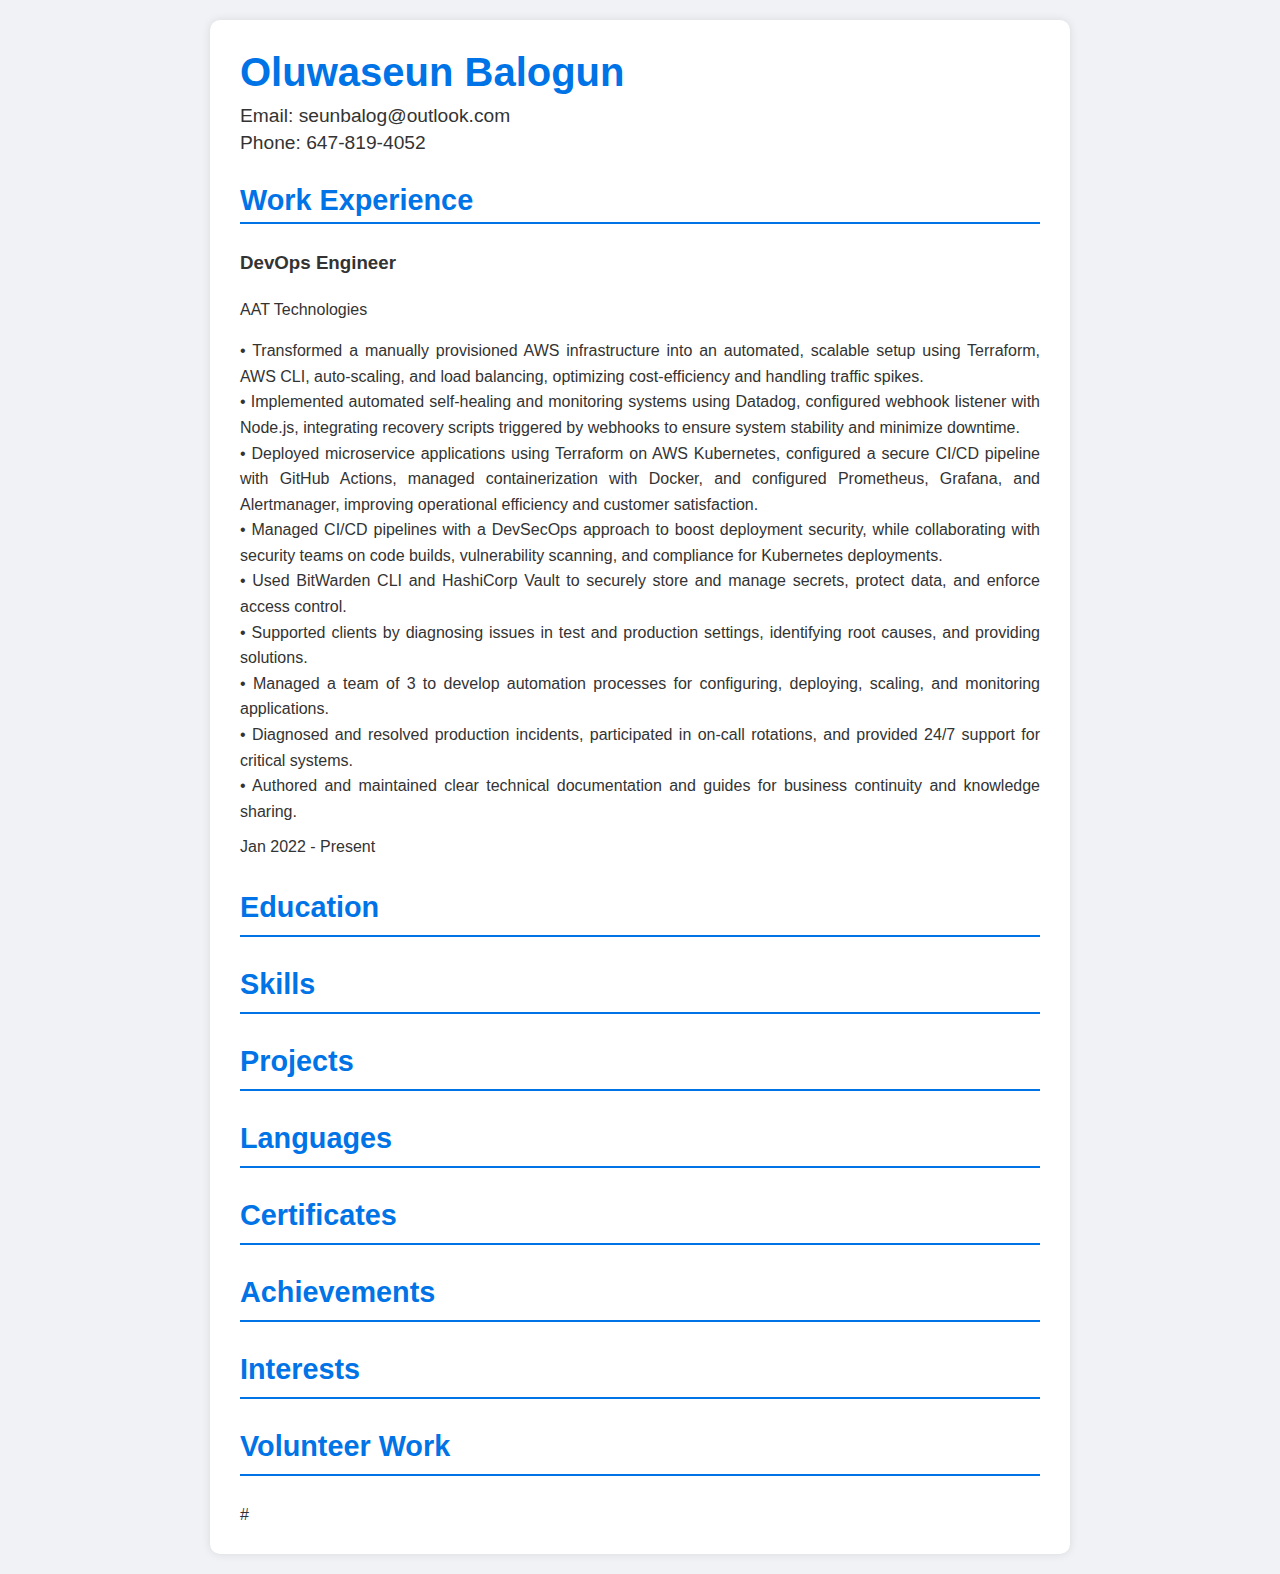
<file: second_draft_resume.html>
<!DOCTYPE html>
<html lang="en">
<head>
  <meta charset="UTF-8">
  <meta name="viewport" content="width=device-width, initial-scale=1.0">
  <title>Oluwaseun's Resume</title>
  <style>
    body {
      font-family: 'Helvetica Neue', Arial, sans-serif;
      margin: 0;
      padding: 20px;
      background-color: #f0f2f5;
      color: #333;
    }
    .container {
      max-width: 800px;
      margin: auto;
      background: #fff;
      padding: 30px;
      border-radius: 10px;
      box-shadow: 0 0 10px rgba(0, 0, 0, 0.1);
    }
    .header {
      /* text-align: center; */
      margin-bottom: 30px;
    }
    .header h1 {
      margin: 0;
      font-size: 2.5em;
      color: #0073e6;
    }
    .header p {
      font-size: 1.2em;
      margin: 5px 0;
      text-align: left; /* Align text to the left */
    }
    .profile-links {
      margin-top: 10px;
    }
    .profile-links a {
      display: block; /* Ensures each link is on a new line */
      margin-bottom: 5px; /* Adds space between links */
      text-decoration: none;
      color: #0073e6;
    }
    .profile-links a:hover {
      text-decoration: underline;
    }
    .profile-links img {
      width: 20px;
      height: 20px;
      margin-right: 5px;
      /* vertical-align: middle; */
    }
    .section {
      margin-bottom: 30px;
    }
    .section h2 {
      border-bottom: 2px solid #0073e6;
      padding-bottom: 5px;
      color: #0073e6;
      font-size: 1.8em;
    }
    .section p, .section ul, .section div {
      margin-bottom: 10px;
      line-height: 1.6;
    }
    .skills, .languages, .interests, .projects, .certificates {
      display: flex;
      flex-wrap: wrap;
    }
    .skills li, .languages li, .interests li, .projects li, .certificates li {
      flex: 1 1 45%;
      margin-bottom: 10px;
    }
    /* Added new style for email and phone alignment */
    /* .contact-info {
      text-align: left;
    }
    .email {
      text-align: right;
    } */
  </style>
</head>
<body>
  <div class="container">
    <div class="header">
      <h1 id="name">Oluwaseun Balogun</h1>
      <b><p id="label"> </p> </b>
      <p id="location"></p>
      <div class="profile-links" id="profiles"></div>
      <!-- Adjusted structure for contact info -->
      <div class="contact-info">
        <p style="text-align: left;" class="email header">Email: <span id="email">seunbalog@outlook.com</span></p>
        <p>Phone: <span id="phone">647-819-4052</span></p>
      </div>
    </div>

    <div class="section">
      <h2>Work Experience</h2>
      <div id="work-experience">   <div class="flex-grow-1">
                            <h3 class="mb-0">DevOps Engineer </h3>
                            <div class="subheading mb-3">AAT Technologies</div>
<p style="text-align: justify;">
    • Transformed a manually provisioned AWS infrastructure into an automated, scalable setup using Terraform, AWS CLI, auto-scaling, and load balancing, optimizing cost-efficiency and handling traffic spikes.<br>
    • Implemented automated self-healing and monitoring systems using Datadog, configured webhook listener with Node.js, integrating recovery scripts triggered by webhooks to ensure system stability and minimize downtime.<br>
    • Deployed microservice applications using Terraform on AWS Kubernetes, configured a secure CI/CD pipeline with GitHub Actions, managed containerization with Docker, and configured Prometheus, Grafana, and Alertmanager, improving operational efficiency and customer satisfaction.<br>
    • Managed CI/CD pipelines with a DevSecOps approach to boost deployment security, while collaborating with security teams on code builds, vulnerability scanning, and compliance for Kubernetes deployments.<br>
    • Used BitWarden CLI and HashiCorp Vault to securely store and manage secrets, protect data, and enforce access control.<br>
    • Supported clients by diagnosing issues in test and production settings, identifying root causes, and providing solutions.<br>
    • Managed a team of 3 to develop automation processes for configuring, deploying, scaling, and monitoring applications.<br>
    • Diagnosed and resolved production incidents, participated in on-call rotations, and provided 24/7 support for critical systems.<br>
    • Authored and maintained clear technical documentation and guides for business continuity and knowledge sharing.
</p>


                        </div>
                        <div class="flex-shrink-0"><span class="text-primary">Jan 2022 - Present</span></div>
                    </div>

    <div class="section">
      <h2>Education</h2>
      <div id="education"></div>
    </div>

    <div class="section">
      <h2>Skills</h2>
      <ul id="skills"></ul>
    </div>

    <div class="section">
      <h2>Projects</h2>
      <ul id="projects"></ul>
    </div>

    <div class="section">
      <h2>Languages</h2>
      <ul id="languages"></ul>
    </div>  

    <div class="section">
      <h2>Certificates</h2>
      <ul id="certificates"></ul>
    </div>

    <div class="section">
      <h2>Achievements</h2>
      <div id="achievements"></div>
    </div>

    <div class="section">
      <h2>Interests</h2>
      <ul id="interests"></ul>
    </div>

    <div class="section">
      <h2>Volunteer Work</h2>
      <div id="volunteer"></div>
    </div>
  </div>

#  <script>
#    const apiUrl = 'API-GATEWAY-URL';
#
#    fetch(apiUrl)
#      .then(response => response.json())
#      .then(data => {
#        console.log('API Response:', data);
#
#        const resumeData = data;
#        console.log('Resume Data:', resumeData);
#
#        if (resumeData.name) document.getElementById('name').innerText = resumeData.name;
#        if (resumeData.label) document.getElementById('label').innerText = resumeData.label;
#        if (resumeData.location) {
#          const location = resumeData.location;
#          document.getElementById('location').innerText = `${location.city ?? ''}, ${location.region ?? ''}, ${location.countryCode ?? ''}`;
#        }
#        if (resumeData.email) document.getElementById('email').innerText = resumeData.email;
#        if (resumeData.phone) document.getElementById('phone').innerText = resumeData.phone;
#
#        const profilesContainer = document.getElementById('profiles');
#        if (resumeData.profiles) {
#          resumeData.profiles.forEach(profile => {
#            if (profile.url && profile.network) {
#              const a = document.createElement('a');
#              a.href = profile.url;
#              a.target = '_blank';
#              a.innerText = profile.network;
#              profilesContainer.appendChild(a);
#            }
#          });
#        }
#
#        const workExperienceContainer = document.getElementById('work-experience');
#        if (resumeData.work) {
#          resumeData.work.forEach(job => {
#            const { name, position, startDate, endDate, summary } = job;
#            const div = document.createElement('div');
#            div.innerHTML = `<p><strong>${position ?? ''} at ${name ?? ''}</strong> (${startDate ?? ''} - ${endDate ?? ''})<br>${summary ?? ''}</p>`;
#            workExperienceContainer.appendChild(div);
#          });
#        }
#
#        const educationContainer = document.getElementById('education');
#        if (resumeData.education) {
#          resumeData.education.forEach(edu => {
#            const { institution, area, studyType, startDate, endDate, score } = edu;
#            const div = document.createElement('div');
#            div.innerHTML = `<p><strong>${institution ?? ''}</strong> - ${area ?? ''} (${studyType ?? ''}) ${startDate ?? ''} - ${endDate ?? ''}, Score: ${score ?? ''}</p>`;
#            educationContainer.appendChild(div);
#          });
#        }
#
#        const skillsContainer = document.getElementById('skills');
#        if (resumeData.skills) {
#          resumeData.skills.forEach(skill => {
#            const li = document.createElement('li');
#            li.innerText = `${skill.name ?? ''} (${skill.level ?? ''})`;
#            skillsContainer.appendChild(li);
#          });
#        }
#
#        const languagesContainer = document.getElementById('languages');
#        if (resumeData.languages) {
#          resumeData.languages.forEach(lang => {
#            const li = document.createElement('li');
#            li.innerText = `${lang.language ?? ''} (${lang.fluency ?? ''})`;
#            languagesContainer.appendChild(li);
#          });
#        }
#
#        const interestsContainer = document.getElementById('interests');
#        if (resumeData.interests) {
#          resumeData.interests.forEach(interest => {
#            const li = document.createElement('li');
#            li.innerText = interest.name ?? '';
#            interestsContainer.appendChild(li);
#          });
#        }
#
#        const projectsContainer = document.getElementById('projects');
#        if (resumeData.projects) {
#          resumeData.projects.forEach(project => {
#            const li = document.createElement('li');
#            li.innerText = `${project.name ?? ''} - ${project.description ?? ''}`;
#            projectsContainer.appendChild(li);
#          });
#        }
#
#        const certificatesContainer = document.getElementById('certificates');
#        if (resumeData.certificates) {
#          resumeData.certificates.forEach(cert => {
#            const li = document.createElement('li');
#            li.innerText = `${cert.title ?? ''} (${cert.date ?? ''})`;
#            certificatesContainer.appendChild(li);
#          });
#        }
#
#        if (resumeData.Achievement && resumeData.Achievement.organization) {
#          document.getElementById('achievements').innerText = resumeData.Achievement.organization;
#        }
#
#        if (resumeData.volunteer) {
#          const volunteer = resumeData.volunteer;
#          const volunteerContainer = document.getElementById('volunteer');
#          volunteerContainer.innerHTML = `<strong>${volunteer.organization ?? ''}</strong> - ${volunteer.position ?? ''} (${volunteer.startDate ?? ''} - ${volunteer.endDate ?? ''})`;
#        }
#      })
#      .catch(error => {
#        console.error('Error fetching data:', error);
#        document.getElementById('name').innerText = 'Error loading resume data';
#      });
#  </script>
</body>
</html>
</file>
